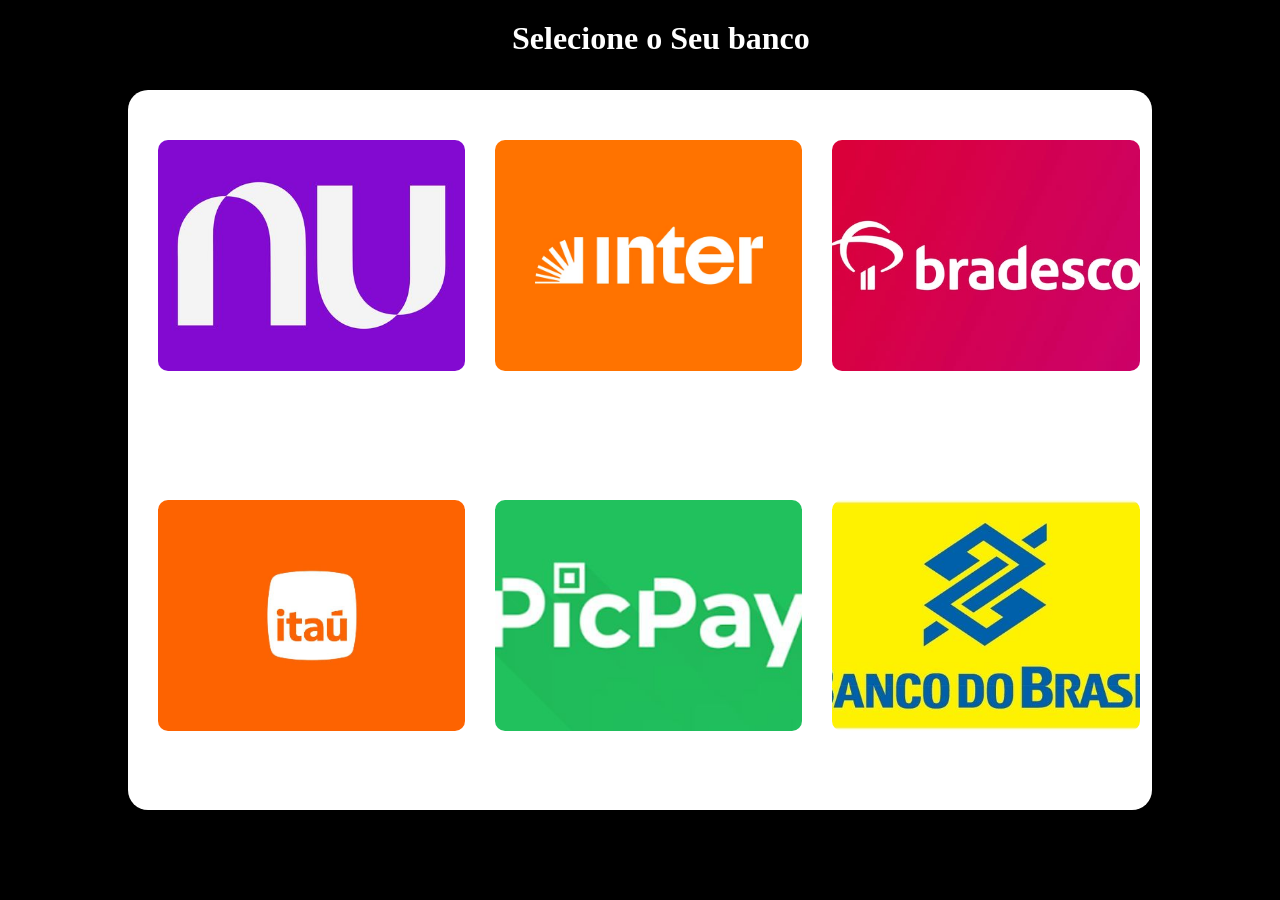
<file: pag-inicial/index.html>
<!DOCTYPE html>
<html lang="pt-br">
<head>
    <meta charset="UTF-8" />
    <meta name="viewport" content="width=device-width, initial-scale=1.0" />
    <title>Bancos</title>
    <link rel="stylesheet" href="/pag-inicial/style.css">
</head>
<body>

    

    <div class="pai">
        <h1>Selecione o Seu banco</h1>

        <div class="caixa">
            <div class="bancos">
            <a  href="/nubank/nubank.html">
                <img src="/img/nubank.jpg" alt="">
            </a>
            </div>
            
            <div class="bancos">
            <a href="/inter/inter.html" >
                <img  src="/img/inter-logo.jpg" alt="">
            </a>
            </div>

            <div class="bancos">
            <a href="/bradesco/bradesco.html" >
                <img class="bradesco" src="/img/bradesco.jpg" alt="">
            </a>
            </div>

            <div class="bancos">
                <a href="/itau/itau.html" >
                    <img src="/img/itau.jpg" alt="">
                </a>
            </div>

            <div class="bancos">
                <a href="/pic-pay/pic-pay.html" >
                    <img src="/img/picpay.jpg" alt="">
                </a>
            </div>

            <div class="bancos">
                <a href="/banco-do-brasil/brasil.html" >
                    <img src="/img/brasil.jpg" alt="">
                </a>
            </div>

        </div>

    </div>
</body>
</html>
</file>
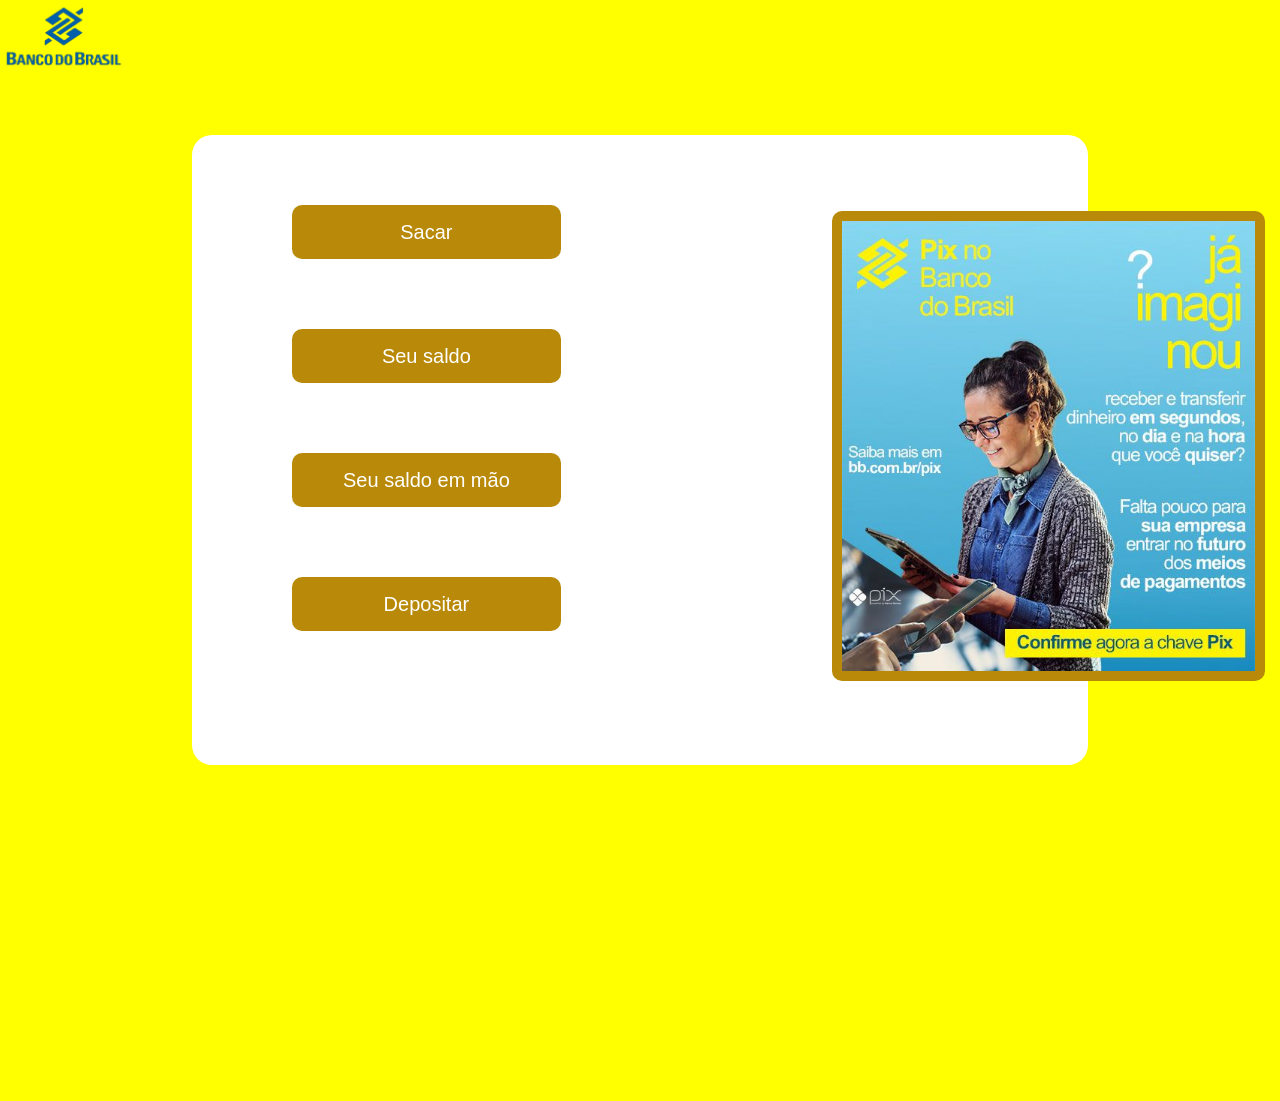
<file: banco-do-brasil/brasil.html>
<!DOCTYPE html>
<html lang="en">
<head>
    <meta charset="UTF-8">
    <meta name="viewport" content="width=device-width, initial-scale=1.0">
    <title>Caixa eletrônico PicPay</title>
    <link rel="stylesheet" href="/banco-do-brasil/brasil.css">
</head>
<body>

    <a href="/pag-inicial/index.html"><img class="logo" src="/img/brasil-sem.png" alt=""></a>

    <div class="pai">
        <div class="central">
            
                <button onclick="receber()">Sacar</button>
           
                <button onclick="ver_Saldo()">Seu saldo</button>

                <button onclick="ver_Saldo_em_mao()">Seu saldo em mão</button>
            
                <button onclick="depositar()">Depositar</button>

                <a href="https://www.bb.com.br/site/pra-voce/contas/conta-corrente/?gad_source=1&gad_campaignid=17633978536&gbraid=0AAAAACzpU1d-HQmLdCgagUZaNCHZogOO4&gclid=CjwKCAjwirLWBhBBEiwAlItbEjgDgLK1L7CO4v7PRcb7vkiwTdfeOt7sX6c4J38hHde6iBAeXM6GixoCNYYQAvD_BwE" target="_blank"><img class="anuncio" src="/img/anuncio_brasil.jpg" alt=""></a>


        </div>
    </div>
</body>

<script src="/script.js"></script>
</html>
</file>
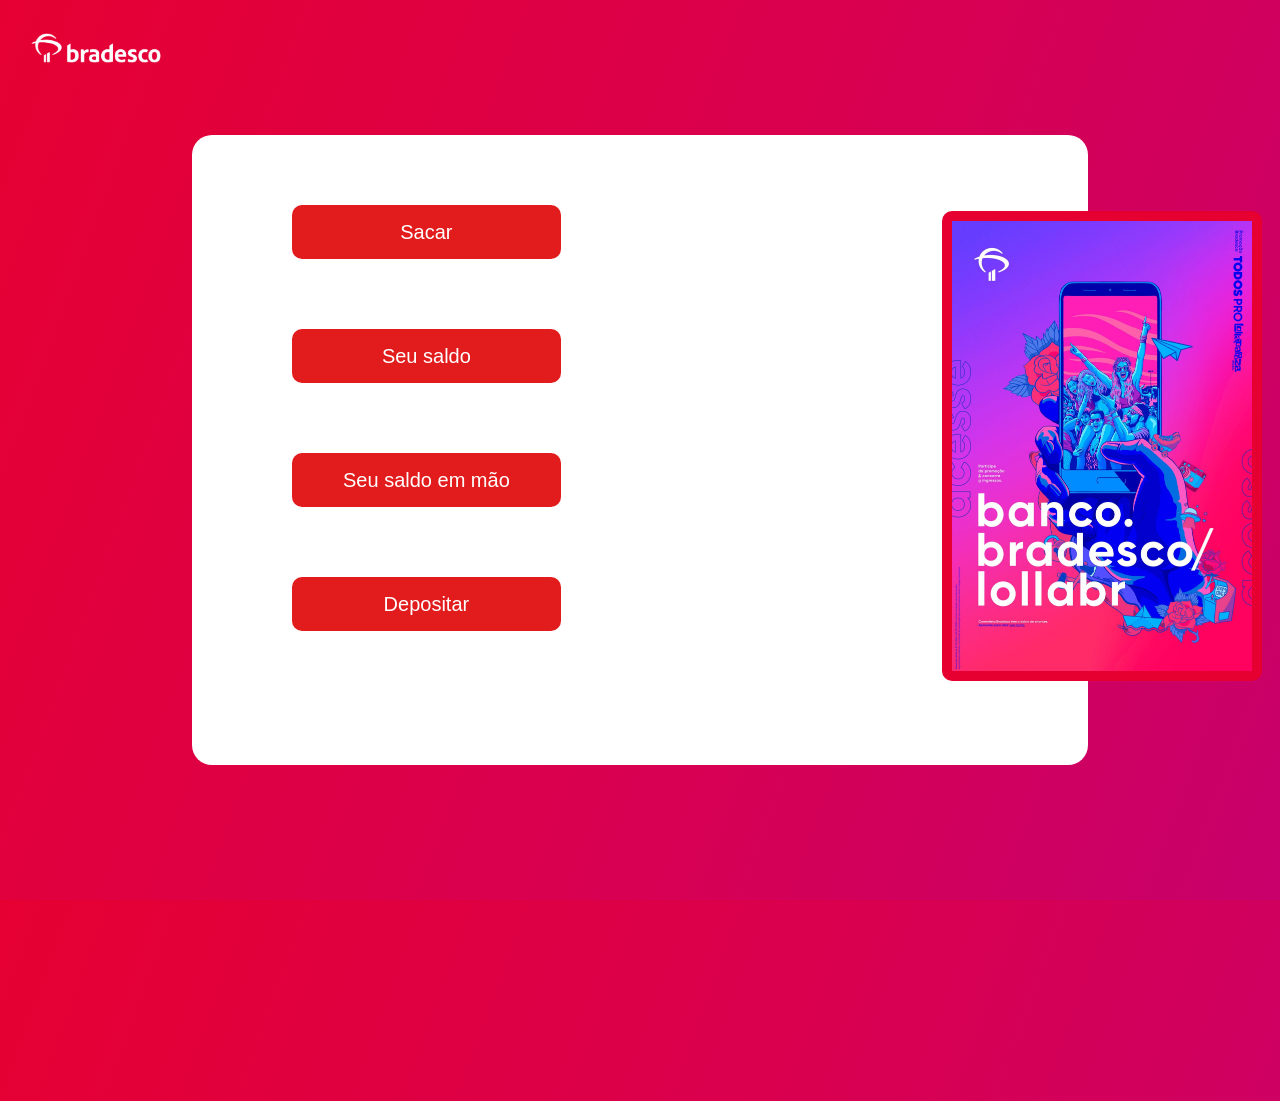
<file: bradesco/bradesco.html>
<!DOCTYPE html>
<html lang="en">
<head>
    <meta charset="UTF-8">
    <meta name="viewport" content="width=device-width, initial-scale=1.0">
    <title>Caixa eletrônico bradesco</title>
    <link rel="stylesheet" href="/bradesco/bradesco.css">
</head>
<body>

    <a href="/pag-inicial/index.html"><img class="logo" src="/img/brades_sem.png" alt=""></a>

    <div class="pai">
        <div class="central">
            
                <button onclick="receber()">Sacar</button>
           
                <button onclick="ver_Saldo()">Seu saldo</button>

                <button onclick="ver_Saldo_em_mao()">Seu saldo em mão</button>
            
                <button onclick="depositar()">Depositar</button>

                <a href="https://banco.bradesco/html/classic/index.shtm" target="_blank"><img class="anuncio" src="/img/anuncio_bra.jpg" alt=""></a>


        </div>
    </div>
</body>

<script src="/script.js"></script>
</html>
</file>
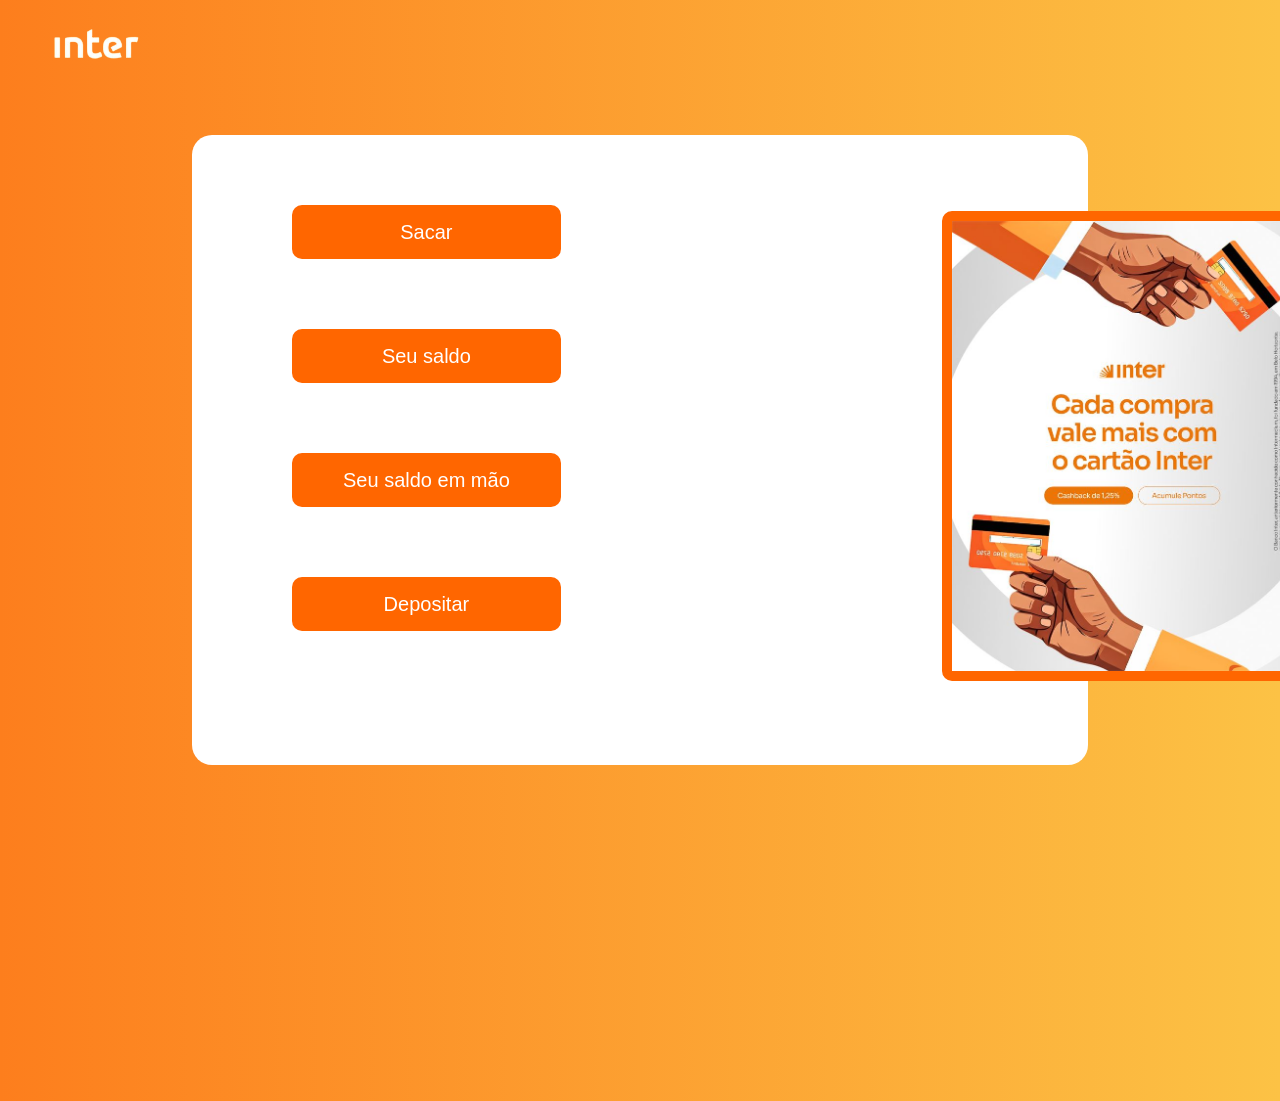
<file: inter/inter.html>
<!DOCTYPE html>
<html lang="en">
<head>
    <meta charset="UTF-8">
    <meta name="viewport" content="width=device-width, initial-scale=1.0">
    <title>Caixa eletrônico inter</title>
    <link rel="stylesheet" href="inter.css">
</head>
<body>

    <a href="/pag-inicial/index.html"><img class="logo" src="/img/inter.jpg" alt=""></a>

    <div class="pai">
        <div class="central">
            
                <button onclick="receber()">Sacar</button>
           
                <button onclick="ver_Saldo()">Seu saldo</button>

                <button onclick="ver_Saldo_em_mao()">Seu saldo em mão</button>
            
                <button onclick="depositar()">Depositar</button>

                <a href="https://inter.co/" target="_blank" ><img class="anuncio" src="/img/anuncio_in.jpg" alt=""></a>


        </div>
    </div>
</body>

<script src="/script.js"></script>
</html>
</file>
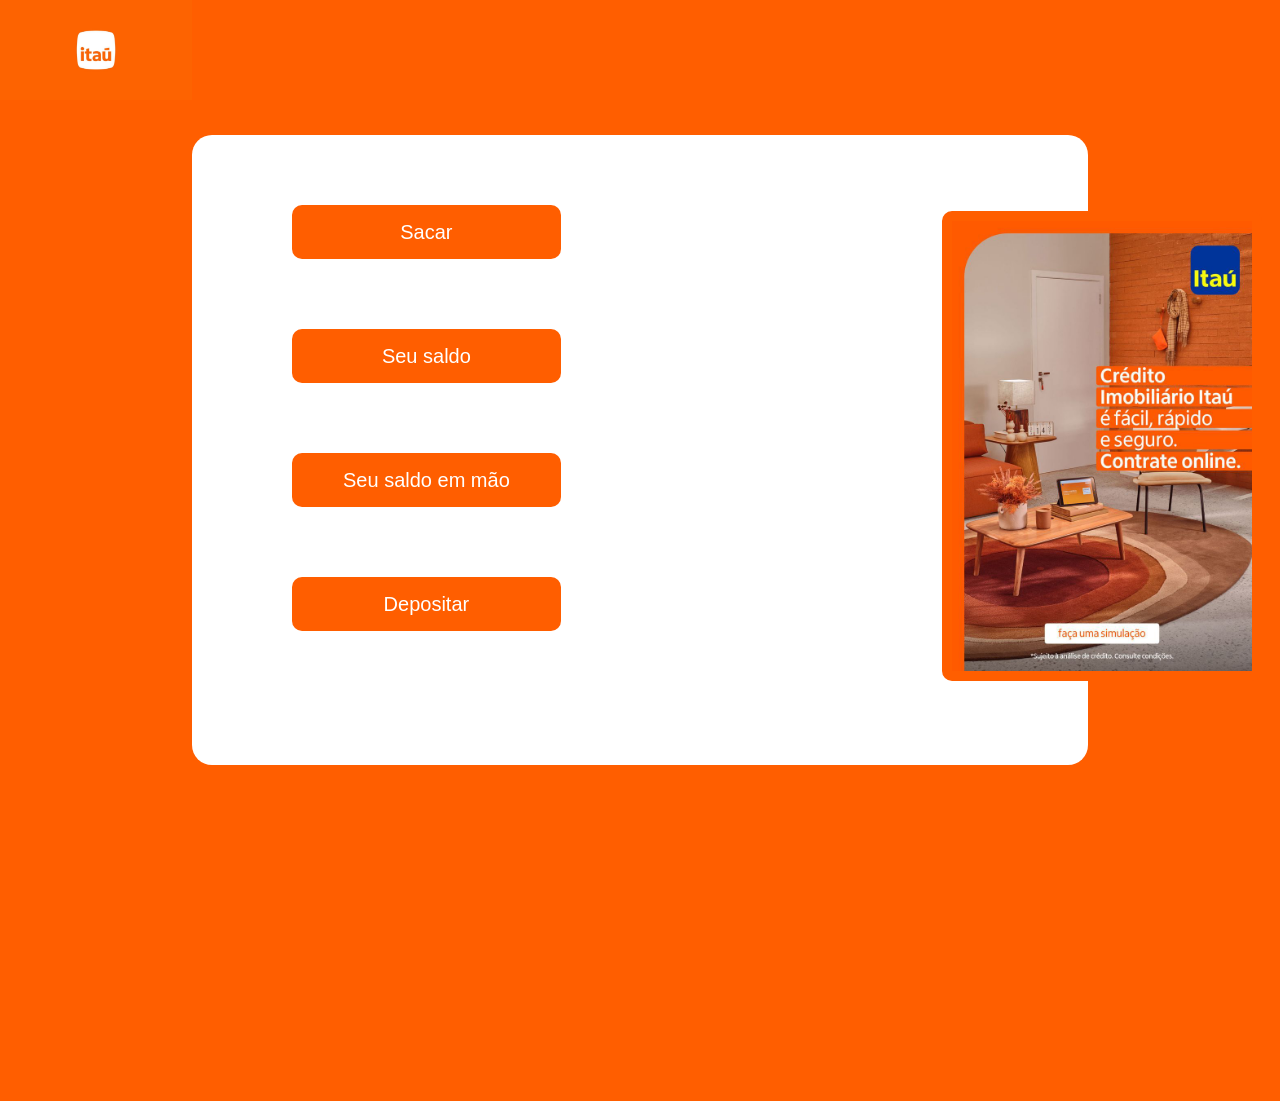
<file: itau/itau.html>
<!DOCTYPE html>
<html lang="en">
<head>
    <meta charset="UTF-8">
    <meta name="viewport" content="width=device-width, initial-scale=1.0">
    <title>Caixa eletrônico Itaú</title>
    <link rel="stylesheet" href="/itau/itau.css">
</head>
<body>

    <a href="/pag-inicial/index.html"><img class="logo" src="/img/itau.jpg" alt=""></a>

    <div class="pai">
        <div class="central">
            
                <button onclick="receber()">Sacar</button>
           
                <button onclick="ver_Saldo()">Seu saldo</button>

                <button onclick="ver_Saldo_em_mao()">Seu saldo em mão</button>
            
                <button onclick="depositar()">Depositar</button>

                <a href="https://www.itau.com.br/" target="_blank"><img class="anuncio" src="/img/anucio_itau.jpg" alt=""></a>


        </div>
    </div>
</body>

<script src="/script.js"></script>
</html>
</file>
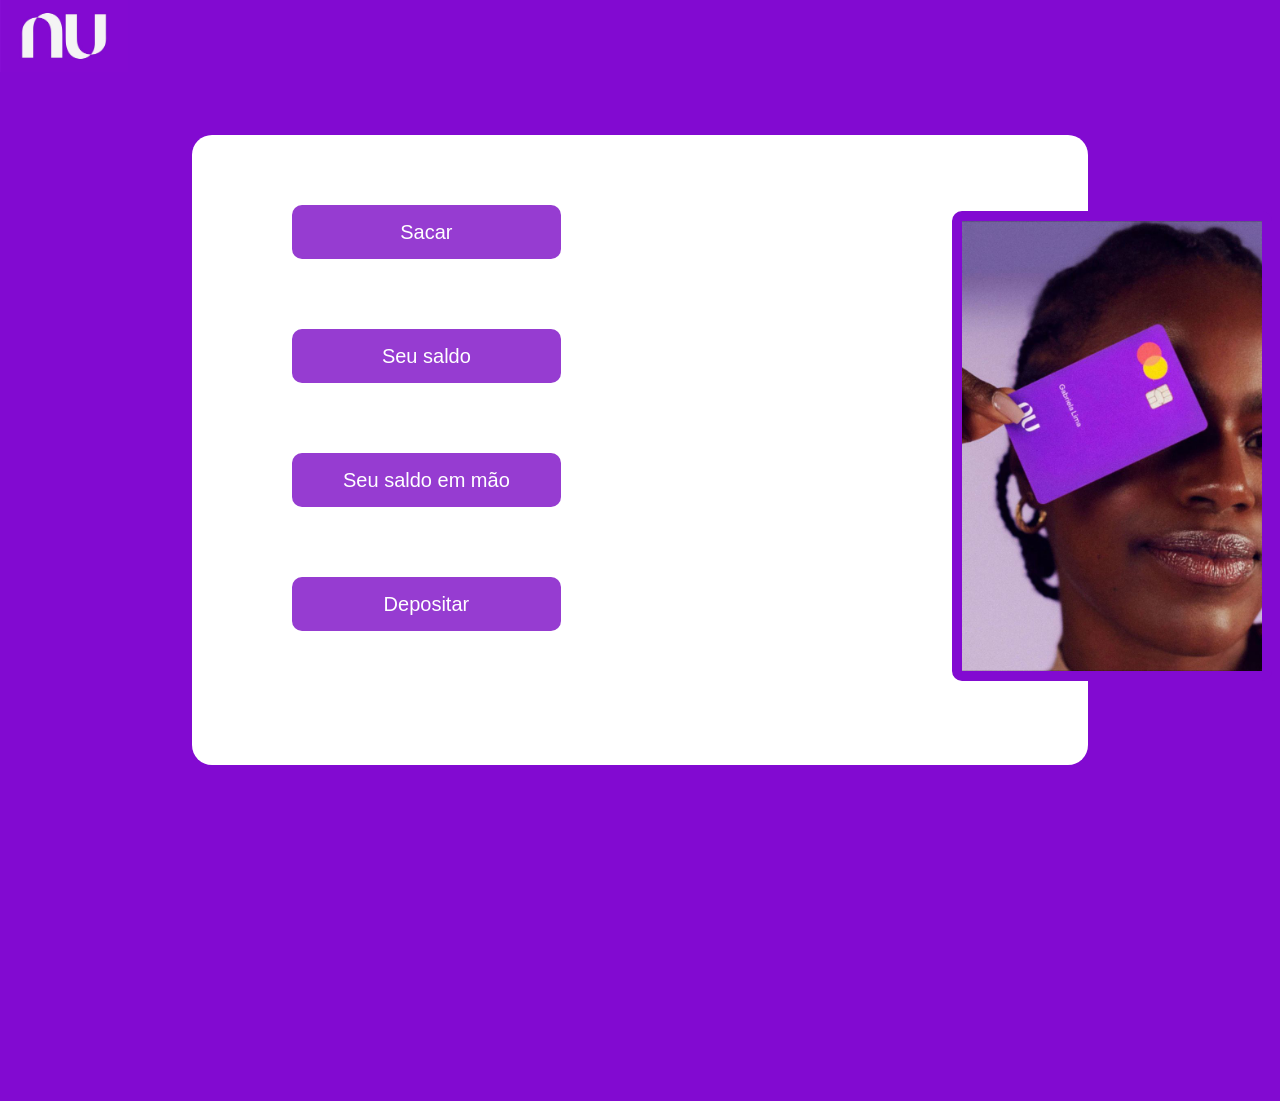
<file: nubank/nubank.html>
<!DOCTYPE html>
<html lang="en">
<head>
    <meta charset="UTF-8">
    <meta name="viewport" content="width=device-width, initial-scale=1.0">
    <title>Caixa eletrônico nubank</title>
    <link rel="stylesheet" href="/nubank/nubank.css">
</head>
<body>

    <a href="/pag-inicial/index.html"><img class="logo" src="/img/nubank.jpg" alt=""></a>

    <div class="pai">
        <div class="central">
            
                <button onclick="receber()">Sacar</button>
           
                <button onclick="ver_Saldo()">Seu saldo</button>

                <button onclick="ver_Saldo_em_mao()">Seu saldo em mão</button>
            
                <button onclick="depositar()">Depositar</button>

                <a href="http://nubank.com.br/" target="_blank" ><img class="anuncio" src="/img/anuncio_nu.jpg" alt=""></a>


        </div>
    </div>
</body>

<script src="/script.js"></script>
</html>
</file>
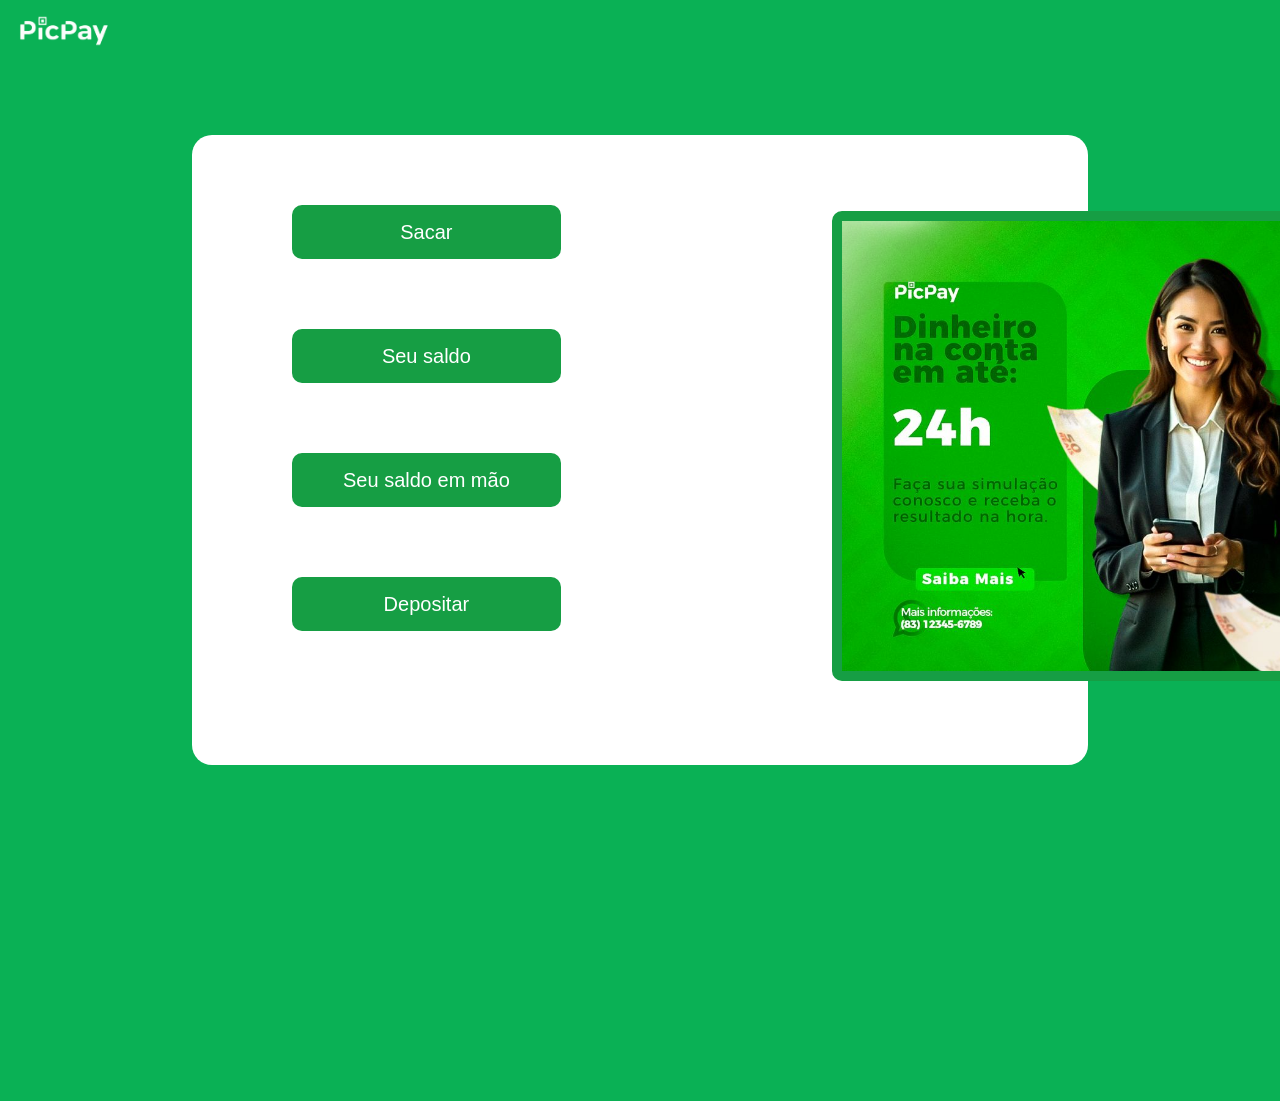
<file: pic-pay/pic-pay.html>
<!DOCTYPE html>
<html lang="en">
<head>
    <meta charset="UTF-8">
    <meta name="viewport" content="width=device-width, initial-scale=1.0">
    <title>Caixa eletrônico PicPay</title>
    <link rel="stylesheet" href="/pic-pay/pic-pay.css">
</head>
<body>

    <a href="/pag-inicial/index.html"><img class="logo" src="/img/picapy-sem.png" alt=""></a>

    <div class="pai">
        <div class="central">
            
                <button onclick="receber()">Sacar</button>
           
                <button onclick="ver_Saldo()">Seu saldo</button>

                <button onclick="ver_Saldo_em_mao()">Seu saldo em mão</button>
            
                <button onclick="depositar()">Depositar</button>

                <a href="https://picpay.com/pt-br/pf" target="_blank"><img class="anuncio" src="/img/anuncio_picpay.jpg" alt=""></a>


        </div>
    </div>
</body>

<script src="/script.js"></script>
</html>
</file>
<file: pag-inicial/style.css>
*{
    margin: 0;
    padding: 0;
}

.pai{
    background-color: black;
    width: 100%;
    height: 100vh;
    display: flex;
}

.caixa{
    background-color: white;
    width: 80%;
    height: 80%;
    margin: 0 auto;
    align-self: center;
    display: flex;
    flex-wrap: wrap;
    border-radius: 20px;
}

.nubank{
    width: 25%;
    height: 25%;
    border: 2px solid ;
}

.bancos{
    
    width: 30%;
    height: 231px;
    background-color: white;
    margin: 50px 0px 0px 30px;
    
    
}

.bancos a img{
    height: 100%;
    width: 100%;
    object-fit: cover;
    border-radius: 10px;
}

h1{
    position: absolute;
    color: white;
    margin-left: 40%;
    margin-top: 20px;
}
</file>
<file: banco-do-brasil/brasil.css>
*{
    margin: 0;
    padding: 0;
}

body{
    background-color: yellow;
}

.logo{
   width: 10%;
   position: absolute; 
   display: flex;
   border: none;
}

.pai{
    width: 100%;
    height: 100vh;
    
    display: flex;
    justify-content: center;
    align-items: center;
}

.central{
    background-color: #fff;
    width: 70%;
    height: 70vh;
    border-radius: 20px;
    text-align: end;
    
}

button{
    border-radius: 10px;
    font: 400;
    font-size: 20px;
    color: white;
    background-color: rgb(185, 138, 9);
    border: none;
    margin-left: 100px;
    margin-top: 70px;
    display: block;
    width: 30%;
    height: 6vh;
    cursor: pointer;
}

button:hover{
    background-color: rgb(153, 114, 7);
    transform: scale(1.1);
}

.anuncio{
    display: flex;
    height: 50vh;
    object-fit: cover;
    margin-left: 640px;
    transform: translateY(-420px);
    border: 10px solid rgb(185, 138, 9);
    border-radius: 10px;
}
</file>
<file: bradesco/bradesco.css>
*{
    margin: 0;
    padding: 0;
}

body{
    
    background: linear-gradient(110deg, #e60032 0%, #d90050 55%, #c8006b 100%);

}

.logo{
   width: 15%;
   position: absolute; 
   display: flex;
   
  
}

.pai{
    width: 100%;
    height: 100vh;
    
    display: flex;
    justify-content: center;
    align-items: center;
}

.central{
    background-color: #fff;
    width: 70%;
    height: 70vh;
    border-radius: 20px;
    text-align: end;
    
}

button{
    border-radius: 10px;
    font: 400;
    font-size: 20px;
    color: white;
    background-color: #e21c1c;
    border: none;
    margin-left: 100px;
    margin-top: 70px;
    display: block;
    width: 30%;
    height: 6vh;
    cursor: pointer;
}

button:hover{
    background-color: #5e0101;
    transform: scale(1.1);
}

.anuncio{
    display: flex;
    height: 50vh;
    object-fit: cover;
    margin-left: 750px;
    transform: translateY(-420px);
    border: 10px solid #e60032;
    border-radius: 10px;
}
</file>
<file: inter/inter.css>
*{
    margin: 0;
    padding: 0;
}

body{
    background: #fd7e1d;
    background: linear-gradient(90deg, rgba(253, 126, 29, 1) 0%, rgba(252, 194, 69, 1) 100%);
}

.logo{
   width: 15%;
   position: absolute; 
   display: flex;
   
  
}

.pai{
    width: 100%;
    height: 100vh;
    
    display: flex;
    justify-content: center;
    align-items: center;
}

.central{
    background-color: #fff;
    width: 70%;
    height: 70vh;
    border-radius: 20px;
    text-align: end;
    
}

button{
    border-radius: 10px;
    font: 400;
    font-size: 20px;
    color: white;
    background-color: #FF6600;
    border: none;
    margin-left: 100px;
    margin-top: 70px;
    display: block;
    width: 30%;
    height: 6vh;
    cursor: pointer;
}

button:hover{
    background-color: #883802;
    transform: scale(1.1);
}

.anuncio{
    display: flex;
    height: 50vh;
    object-fit: cover;
    margin-left: 750px;
    transform: translateY(-420px);
    border: 10px solid #FF6600;
    border-radius: 10px;
}
</file>
<file: itau/itau.css>
*{
    margin: 0;
    padding: 0;
}

body{
    
    
	background-color: #ff5e00;


}

.logo{
   width: 15%;
   position: absolute; 
   display: flex;
   
  
}

.pai{
    width: 100%;
    height: 100vh;
    
    display: flex;
    justify-content: center;
    align-items: center;
}

.central{
    background-color: #fff;
    width: 70%;
    height: 70vh;
    border-radius: 20px;
    text-align: end;
    
}

button{
    border-radius: 10px;
    font: 400;
    font-size: 20px;
    color: white;
    background-color: #ff5e00;
    border: none;
    margin-left: 100px;
    margin-top: 70px;
    display: block;
    width: 30%;
    height: 6vh;
    cursor: pointer;
}

button:hover{
    background-color: #a13c01;
    transform: scale(1.1);
}

.anuncio{
    display: flex;
    height: 50vh;
    object-fit: cover;
    margin-left: 750px;
    transform: translateY(-420px);
    border: 10px solid #ff5e00;
    border-radius: 10px;
}
</file>
<file: nubank/nubank.css>
*{
    margin: 0;
    padding: 0;
}

body{
    background: #820AD1;
    background: linear-gradient(146deg, rgba(130, 10, 209, 1) 0%, rgba(130, 10, 209, 1) 99%);
}

.logo{
   width: 10%;
   position: absolute; 
   display: flex;
}

.pai{
    width: 100%;
    height: 100vh;
    
    display: flex;
    justify-content: center;
    align-items: center;
}

.central{
    background-color: #fff;
    width: 70%;
    height: 70vh;
    border-radius: 20px;
    text-align: end;
    
}

button{
    border-radius: 10px;
    font: 400;
    font-size: 20px;
    color: white;
    background-color: #963cd1;
    border: none;
    margin-left: 100px;
    margin-top: 70px;
    display: block;
    width: 30%;
    height: 6vh;
    cursor: pointer;
}

button:hover{
    background-color: #6d2b99;
    transform: scale(1.1);
}

.anuncio{
    display: flex;
    height: 50vh;
    object-fit: cover;
    margin-left: 760px;
    transform: translateY(-420px);
    border: 10px solid #820AD1;
    border-radius: 10px;
}
</file>
<file: pic-pay/pic-pay.css>
*{
    margin: 0;
    padding: 0;
}

body{
    background-color: rgb(10, 177, 85);
}

.logo{
   width: 10%;
   position: absolute; 
   display: flex;
}

.pai{
    width: 100%;
    height: 100vh;
    
    display: flex;
    justify-content: center;
    align-items: center;
}

.central{
    background-color: #fff;
    width: 70%;
    height: 70vh;
    border-radius: 20px;
    text-align: end;
    
}

button{
    border-radius: 10px;
    font: 400;
    font-size: 20px;
    color: white;
    background-color: rgb(22, 158, 68);
    border: none;
    margin-left: 100px;
    margin-top: 70px;
    display: block;
    width: 30%;
    height: 6vh;
    cursor: pointer;
}

button:hover{
    background-color: rgb(14, 112, 47);
    transform: scale(1.1);
}

.anuncio{
    display: flex;
    height: 50vh;
    object-fit: cover;
    margin-left: 640px;
    transform: translateY(-420px);
    border: 10px solid rgb(22, 158, 68);
    border-radius: 10px;
}
</file>
